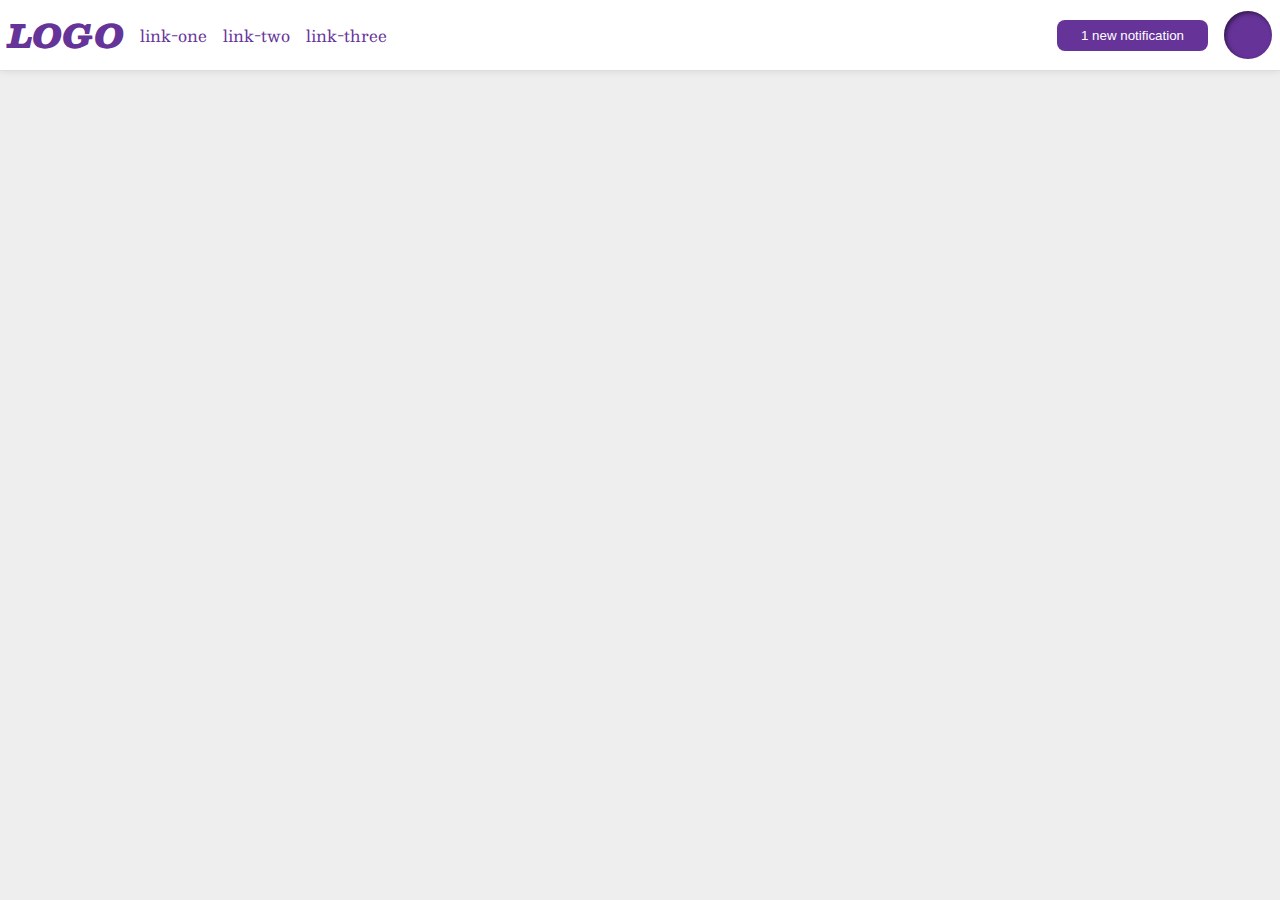
<file: foundations/flex/03-flex-header-2/index.html>
<!DOCTYPE html>
<html lang="en">
  <head>
    <meta charset="UTF-8">
    <meta http-equiv="X-UA-Compatible" content="IE=edge">
    <meta name="viewport" content="width=device-width, initial-scale=1.0">
    <title>Flex Header 2</title>
    <link rel="stylesheet" href="style.css">
  </head>
  <body>
    <div class="header">
      <div class="left-elements">
        <div class="logo">
          LOGO
        </div>
        <ul class="links">
          <li><a href="https://google.com">link-one</a></li>
          <li><a href="https://google.com">link-two</a></li>
          <li><a href="https://google.com">link-three</a></li>
        </ul>
      </div>
      <div class="right-elements">
        <button class="notifications">
          1 new notification
        </button>
        <div class="profile-image"></div>
      </div>
    </div>
  </body>
</html>
</file>
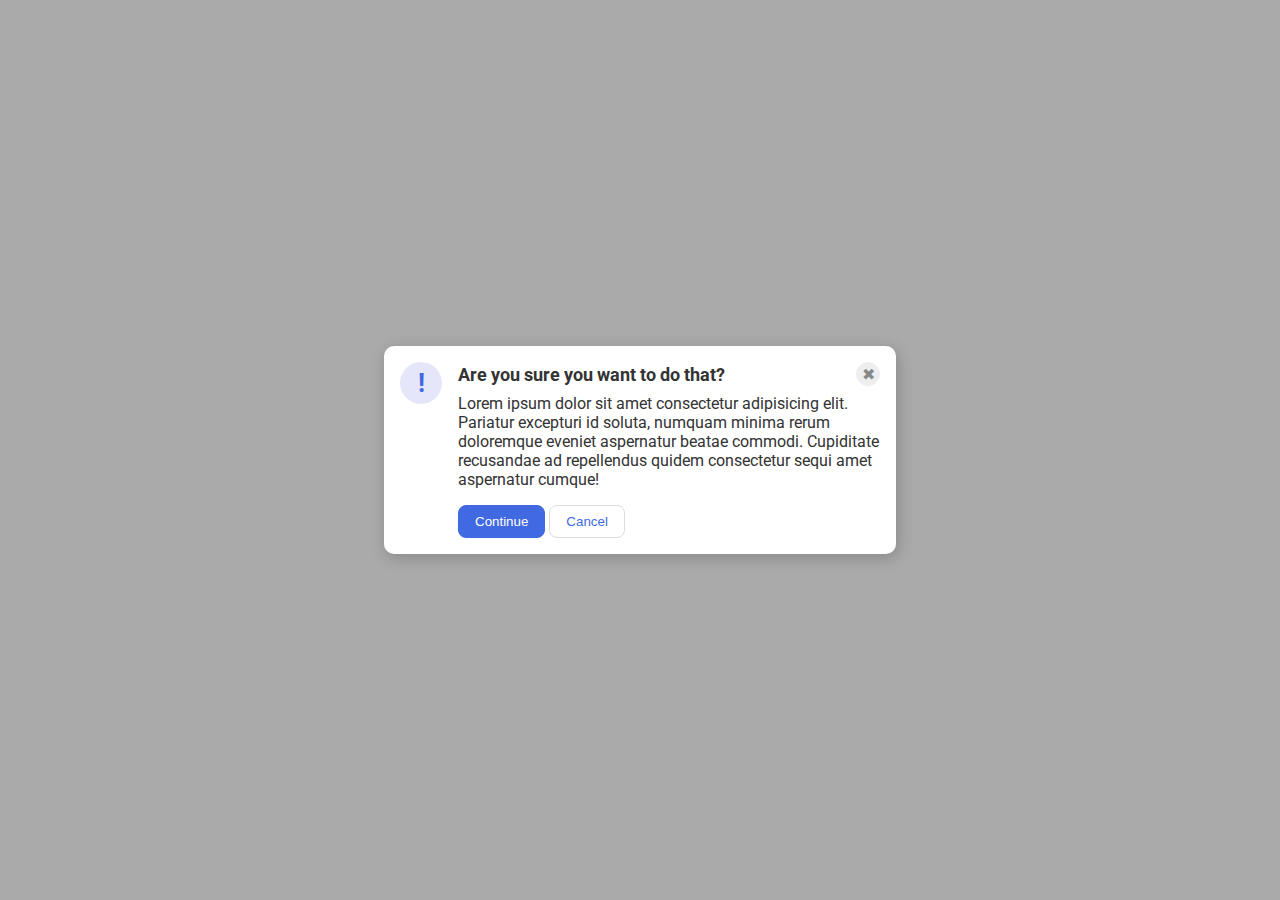
<file: foundations/flex/05-flex-modal/index.html>
<!DOCTYPE html>
<html lang="en">
  <head>
    <meta charset="UTF-8">
    <meta http-equiv="X-UA-Compatible" content="IE=edge">
    <meta name="viewport" content="width=device-width, initial-scale=1.0">
    <link rel="stylesheet" href="style.css">
    <title>Modal</title>
  </head>
  <body>
    <div class="modal">
      <div class="icon">!</div>
      <div class="container">
        <div class="container-header">
          <div class="header">Are you sure you want to do that?</div>
          <button class="close-button">✖</button>
        </div>
        <div class="text">Lorem ipsum dolor sit amet consectetur adipisicing elit. Pariatur excepturi id soluta, numquam minima rerum doloremque eveniet aspernatur beatae commodi. Cupiditate recusandae ad repellendus quidem consectetur sequi amet aspernatur cumque!</div>
        <div class="container-buttons">
          <button class="continue">Continue</button>
          <button class="cancel">Cancel</button>
        </div>
      </div>
      </div>
  </body>
</html>
</file>
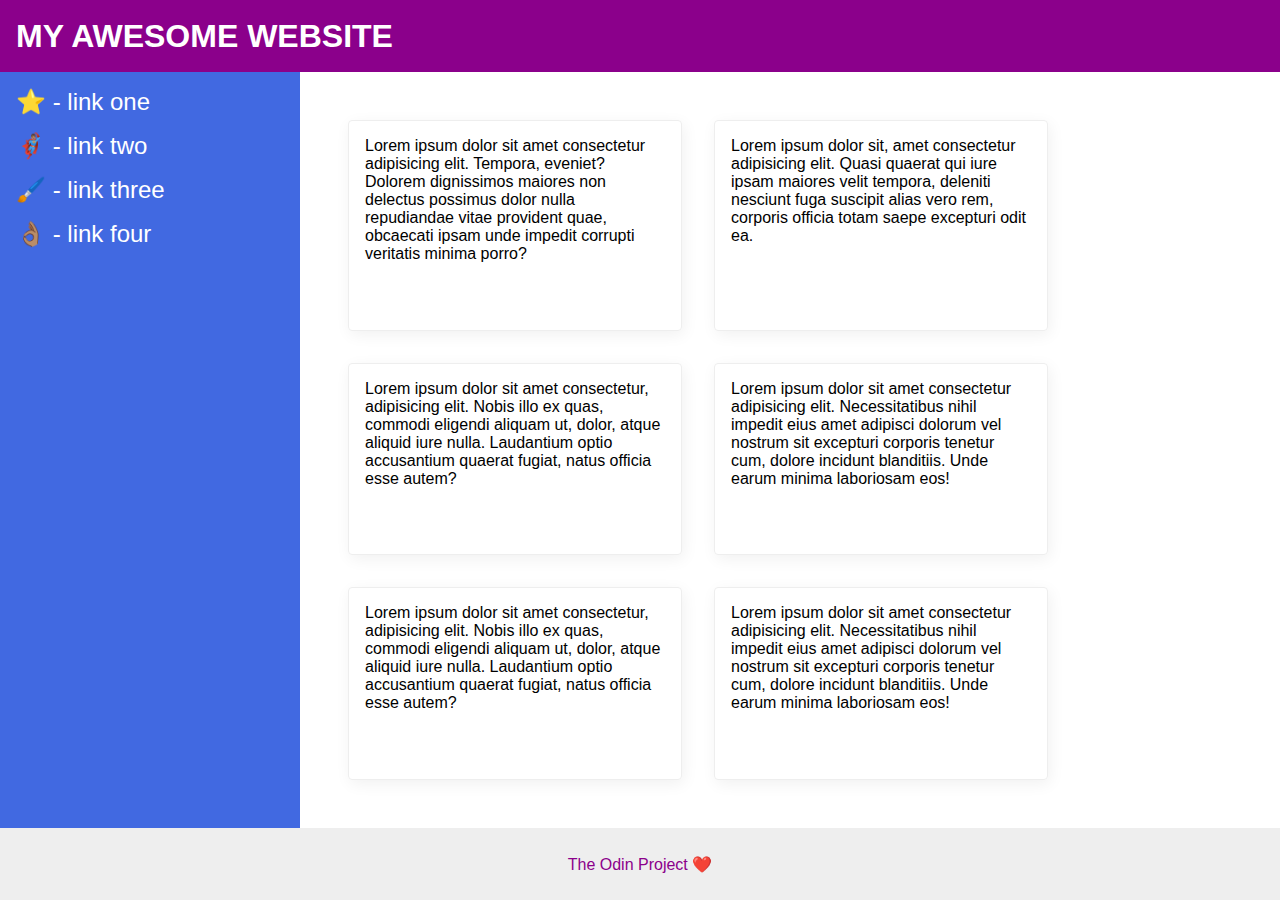
<file: foundations/flex/07-flex-layout-2/index.html>
<!DOCTYPE html>
<html lang="en">
  <head>
    <meta charset="UTF-8">
    <meta http-equiv="X-UA-Compatible" content="IE=edge">
    <meta name="viewport" content="width=device-width, initial-scale=1.0">
    <title>The Holy Grail</title>
    <link rel="stylesheet" href="style.css">
  </head>
  <body>
    <div class="header">
      MY AWESOME WEBSITE
    </div>
    <div class="content">
      <div class="sidebar">
        <ul>
          <li><a href="#">⭐ - link one</a></li>
          <li><a href="#">🦸🏽‍♂️ - link two</a></li>
          <li><a href="#">🖌️ - link three</a></li>
          <li><a href="#">👌🏽 - link four</a></li>
        </ul>
      </div>
        <div class="cards">
          <div class="card">Lorem ipsum dolor sit amet consectetur adipisicing elit. Tempora, eveniet? Dolorem dignissimos maiores non delectus possimus dolor nulla repudiandae vitae provident quae, obcaecati ipsam unde impedit corrupti veritatis minima porro?</div>
          <div class="card">Lorem ipsum dolor sit, amet consectetur adipisicing elit. Quasi quaerat qui iure ipsam maiores velit tempora, deleniti nesciunt fuga suscipit alias vero rem, corporis officia totam saepe excepturi odit ea.</div>
          <div class="card">Lorem ipsum dolor sit amet consectetur, adipisicing elit. Nobis illo ex quas, commodi eligendi aliquam ut, dolor, atque aliquid iure nulla. Laudantium optio accusantium quaerat fugiat, natus officia esse autem?</div>
          <div class="card">Lorem ipsum dolor sit amet consectetur adipisicing elit. Necessitatibus nihil impedit eius amet adipisci dolorum vel nostrum sit excepturi corporis tenetur cum, dolore incidunt blanditiis. Unde earum minima laboriosam eos!</div>
          <div class="card">Lorem ipsum dolor sit amet consectetur, adipisicing elit. Nobis illo ex quas, commodi eligendi aliquam ut, dolor, atque aliquid iure nulla. Laudantium optio accusantium quaerat fugiat, natus officia esse autem?</div>
          <div class="card">Lorem ipsum dolor sit amet consectetur adipisicing elit. Necessitatibus nihil impedit eius amet adipisci dolorum vel nostrum sit excepturi corporis tenetur cum, dolore incidunt blanditiis. Unde earum minima laboriosam eos!</div>
        </div>
      </div>
    <div class="footer">
      The Odin Project ❤️
    </div>
  </body>
</html>
</file>
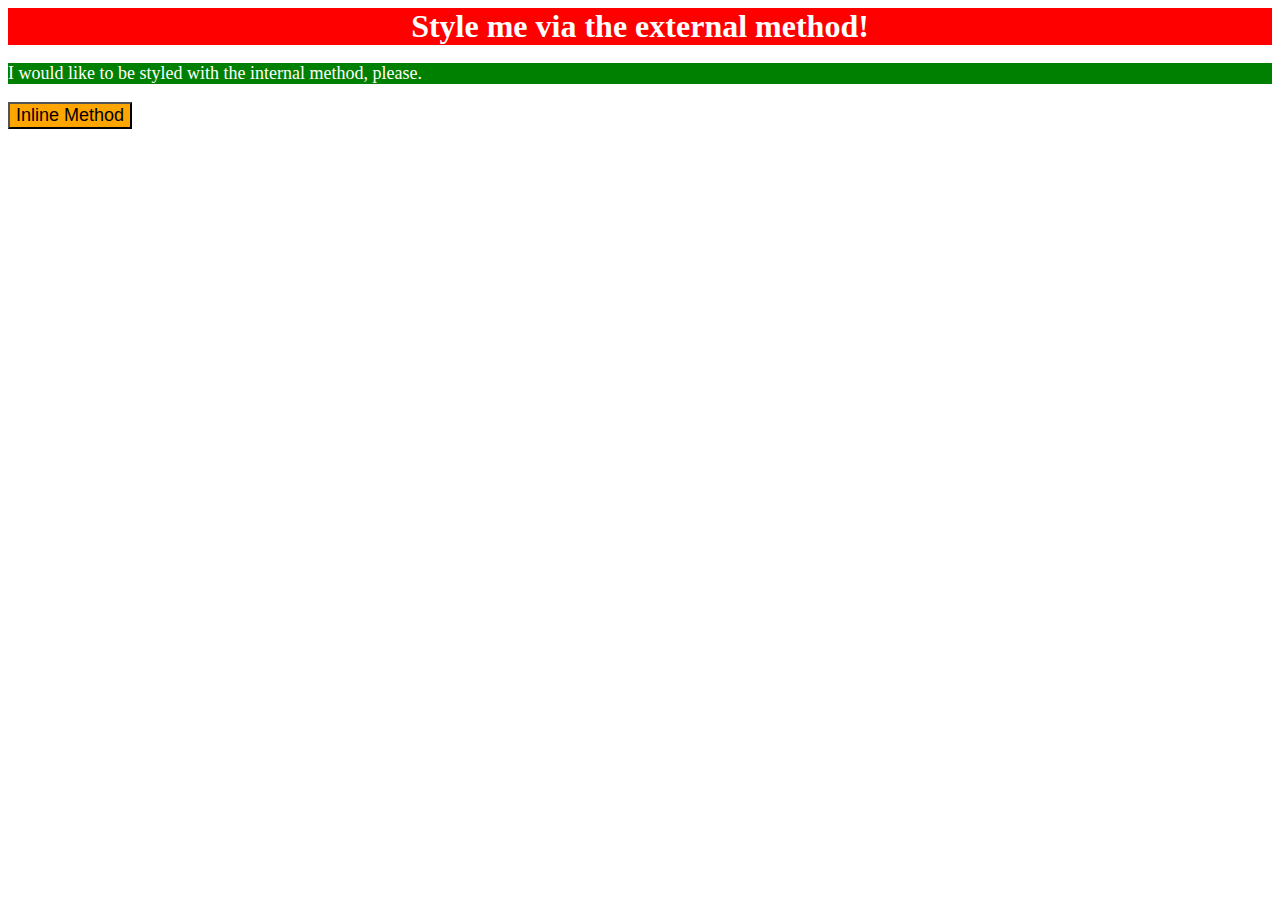
<file: foundations/intro-to-css/01-css-methods/index.html>
<!DOCTYPE html>
<html lang="en">
  <head>
    <meta charset="UTF-8">
    <meta http-equiv="X-UA-Compatible" content="IE=edge">
    <meta name="viewport" content="width=device-width, initial-scale=1.0">
    <title>Methods for Adding CSS</title>
    <link rel="stylesheet" href="style.css">
    <style>
      p {
        background-color: green;
        color: white;
        font-size: 18px;
      }
    </style>
  </head>
  <body>
    <div>Style me via the external method!</div>
    <p>I would like to be styled with the internal method, please.</p>
    <button style="background-color: orange; font-size: 18px;">Inline Method</button>
  </body>
</html>
</file>
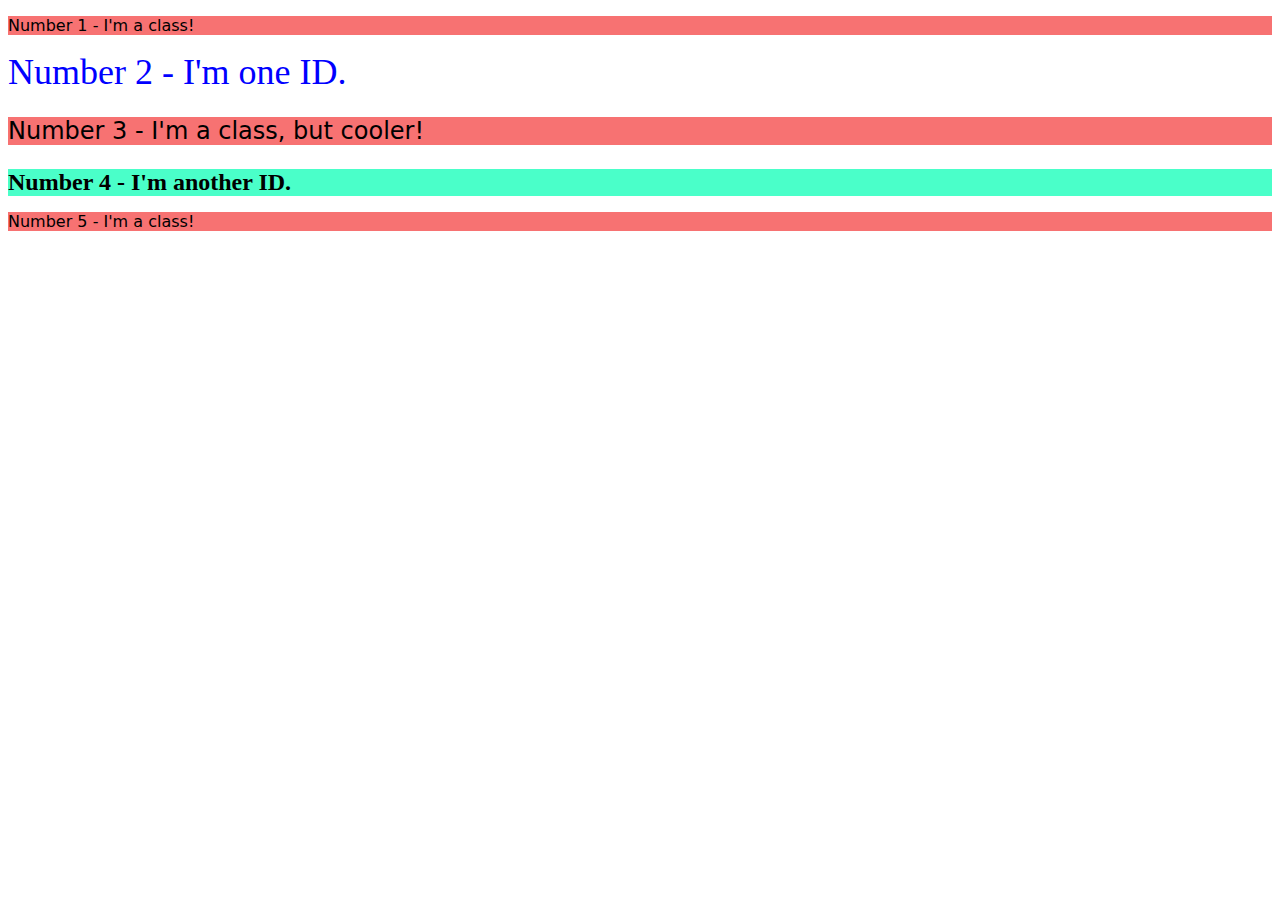
<file: foundations/intro-to-css/02-class-id-selectors/index.html>
<!DOCTYPE html>
<html lang="en">
  <head>
    <meta charset="UTF-8">
    <meta http-equiv="X-UA-Compatible" content="IE=edge">
    <meta name="viewport" content="width=device-width, initial-scale=1.0">
    <title>Class and ID Selectors</title>
    <link rel="stylesheet" href="style.css">
  </head>
  <body>
    <p class="odd">Number 1 - I'm a class!</p>
    <div id="second">Number 2 - I'm one ID.</div>
    <p class="odd font-size-adjuster">Number 3 - I'm a class, but cooler!</p>
    <div id="fourth" class="font-size-adjuster">Number 4 - I'm another ID.</div>
    <p class="odd">Number 5 - I'm a class!</p>
  </body>
</html>
</file>
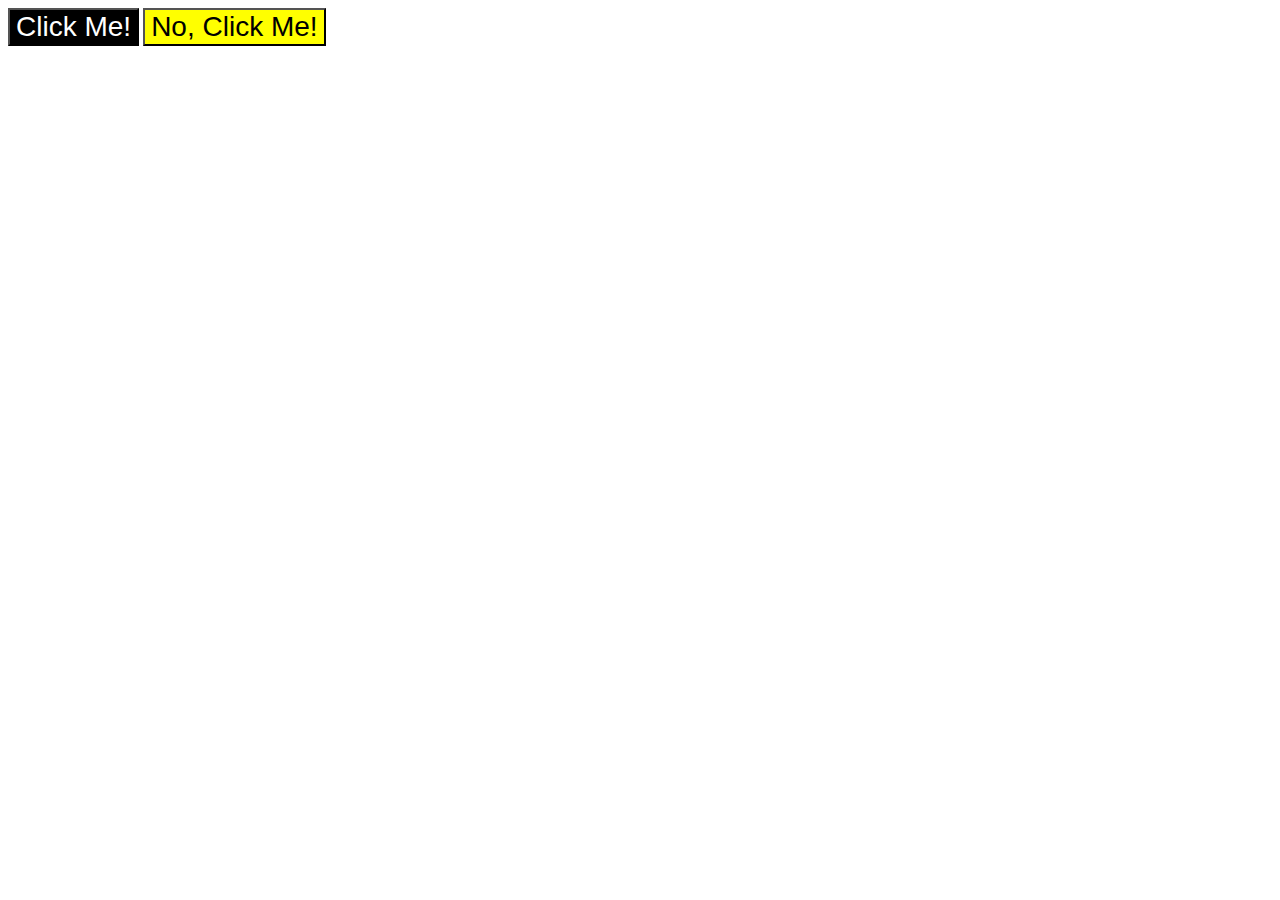
<file: foundations/intro-to-css/03-grouping-selectors/index.html>
<!DOCTYPE html>
<html lang="en">
  <head>
    <meta charset="UTF-8">
    <meta http-equiv="X-UA-Compatible" content="IE=edge">
    <meta name="viewport" content="width=device-width, initial-scale=1.0">
    <title>Grouping Selectors</title>
    <link rel="stylesheet" href="style.css">
  </head>
  <body>
    <button class="black-button">Click Me!</button>
    <button class="yellow-button">No, Click Me!</button>
  </body>
</html>
</file>
<file: foundations/flex/03-flex-header-2/style.css>
/* this is some magical font-importing.  
you'll learn about it later. */
@import url('https://fonts.googleapis.com/css2?family=Besley:ital,wght@0,400;1,900&display=swap');

body {
  margin: 0;
  background: #eee;
  font-family: Besley, serif;
}

.header {
  background: white;
  border-bottom: 1px solid #ddd;
  box-shadow: 0 0 8px rgba(0,0,0,.1);
  display: flex;
  justify-content: space-between;
  padding: 8px;
}

.profile-image {
  background: rebeccapurple;
  box-shadow: inset 2px 2px 4px rgba(0,0,0,.5);
  border-radius: 50%;
  width: 48px;
  height: 48px;
}

.logo {
  color: rebeccapurple;
  font-size: 32px;
  font-weight: 900;
  font-style: italic;
}

button {
  border: none;
  border-radius: 8px;
  background: rebeccapurple;
  color: white;
  padding: 8px 24px;
}

a {
  /* this removes the line under our links */
  text-decoration: none;
  color: rebeccapurple;
}

ul {
  list-style-type: none;
  display: flex;
  padding: 0;
  margin: 0;
  gap: 16px;
}

.left-elements {
  display: flex;
  gap: 16px;
  align-items: center;
}

.right-elements {
  display: flex;
  gap: 16px;
  align-items: center;
}
</file>
<file: foundations/flex/05-flex-modal/style.css>
@import url('https://fonts.googleapis.com/css2?family=Roboto:wght@400;700&display=swap');

html, body {
  height: 100%;
}

body {
  font-family: Roboto, sans-serif;
  margin: 0;
  background: #aaa;
  color: #333;
  /* I'll give you this one for free lol */
  display: flex;
  align-items: center;
  justify-content: center;
}

.modal {
  background: white;
  width: 480px;
  border-radius: 10px;
  box-shadow: 2px 4px 16px rgba(0,0,0,.2);
  padding: 16px;
  display: flex;
  gap: 16px;
}

.icon {
  color: royalblue;
  font-size: 26px;
  font-weight: 700;
  background: lavender;
  width: 42px;
  height: 42px;
  border-radius: 50%;
  display: flex;
  align-items: center;
  justify-content: center;
  flex-shrink: 0;
}

.close-button {
  background: #eee;
  border-radius: 50%;
  color: #888;
  font-weight: 400;
  font-size: 16px;
  height: 24px;
  width: 24px;
  display: flex;
  align-items: center;
  justify-content: center;
  border: 1px solid #eee;
  padding: 0;
}

button {
  cursor: pointer;
  padding: 8px 16px;
  border-radius: 8px;
}

button.continue {
  background: royalblue;
  border: 1px solid royalblue;
  color: white;
}

button.cancel {
  background: white;
  border: 1px solid #ddd;
  color: royalblue;
}

.container {
  display: flex;
  flex-direction: column;
  gap: 8px;
}

.container-header {
  display: flex;
  justify-content: space-between;
  align-items: center;
  font-size: large;
  font-weight: bold;
}

.text {
  margin-bottom: 8px;
}
</file>
<file: foundations/flex/07-flex-layout-2/style.css>
body {
  font-family: -apple-system, BlinkMacSystemFont, 'Segoe UI', Roboto, Oxygen, Ubuntu, Cantarell, 'Open Sans', 'Helvetica Neue', sans-serif;
  margin: 0;
  min-height: 100vh;
  display: flex;
  flex-direction: column;
}

a {
  text-decoration: none;
  color: #fff;
  font-size: 24px;
}

ul {
  list-style: none;
  margin: 0;
  padding: 0;
  display: flex;
  flex-direction: column;
  gap: 16px;
}

.header {
  height: 72px;
  background: darkmagenta;
  color: white;
  display: flex;
  align-items: center;
  font-size: 32px;
  font-weight: 900;
  padding: 0 16px;
}

.footer {
  height: 72px;
  background: #eee;
  color: darkmagenta;
  display: flex;
  justify-content: center;
  align-items: center;
}

.sidebar {
  width: 300px;
  background: royalblue;
  box-sizing: border-box;
  flex-shrink: 0;
  padding: 16px;
}

.card {
  border: 1px solid #eee;
  box-shadow: 2px 4px 16px rgba(0,0,0,.06);
  border-radius: 4px;
  width: 300px;
  padding: 16px;
}

.cards {
  display: flex;
  padding: 48px;
  flex-wrap: wrap;
  gap: 32px;
}

.content {
  display: flex;
  flex: 1;
}
</file>
<file: foundations/intro-to-css/01-css-methods/style.css>
div {
    background-color: red;
    color: white;
    font-size: 32px;
    text-align: center;
    font-weight: bold;
}
</file>
<file: foundations/intro-to-css/02-class-id-selectors/style.css>
.odd {
    background-color: rgb(247, 114, 114);
    font-family: 'Verdana', 'DejaVu Sans', sans-serif;
}

#second {
    color: #0000ff;
    font-size: 36px;
}

#fourth {
    background-color: rgb(74, 255, 201);
    font-weight: bold;
}

.font-size-adjuster { 
    font-size: 24px;
}
</file>
<file: foundations/intro-to-css/03-grouping-selectors/style.css>
.black-button,
.yellow-button {
    font-size: 28px;
    font-family: "Helvetica", "Times New Roman", sans-serif;
}

.black-button {
    background-color: black;
    color: white;
}

.yellow-button {
    background-color: yellow;
}
</file>
